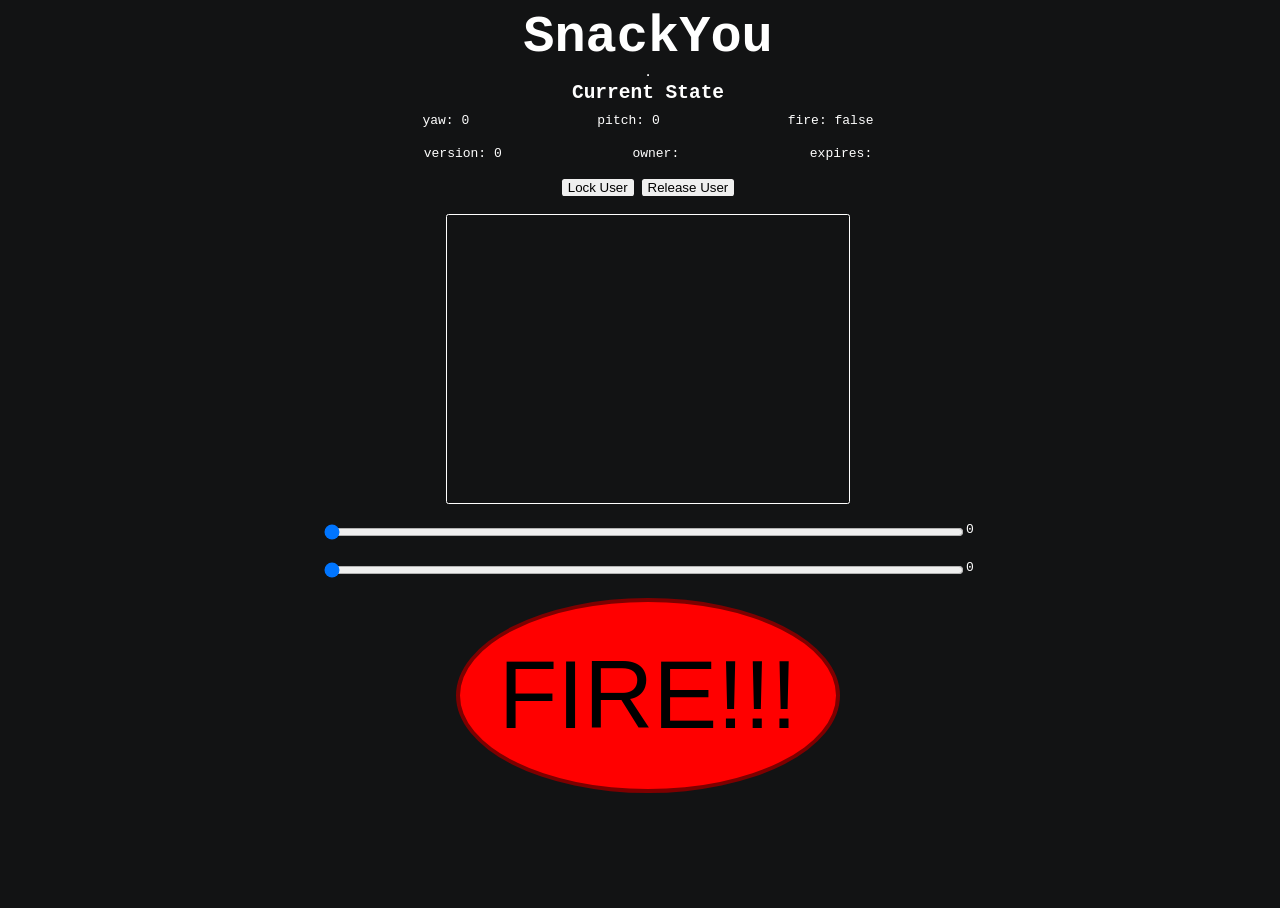
<file: App/index.html>
<!DOCTYPE html>
<html lang="en">
<head>
    <meta charset="UTF-8">
    <meta name="viewport" content="width=device-width, initial-scale=1.0">
    <title>SnackYou</title>
    <link rel="stylesheet" href="style.css">
</head>
<body>
    <div class="header">SnackYou</div>
    <hr>
    <div class="subhead">Current State</div>
    <div class="statebox">
        <div class="staterow">
            <div class="state" id="yaw">yaw: </div>
            <div class="state" id="pitch">pitch: </div>
            <div class="state" id="fire">fire: </div>
        </div>
        <div class="staterow">
            <div class="state" id="version">version: </div>
            <div class="state" id="owner">owner: </div>
            <div class="state" id="expires">expires: </div>
        </div>
    </div>
    <div class="lockbox">
        <button id="lock">Lock User</button>
        <button id="release">Release User</button>
    </div>
    <div class="response" id="response"></div>
    <div class="slidecontainer">
        <input type="range" min="0" max="360" value="0" class="slider" id="yawSlider">
        <div class="state" id="yawDisplay"></div>
    </div>
    <div class="slidecontainer">
        <input type="range" min="0" max="360" value="0" class="slider" id="pitchSlider">
        <div class="state" id="pitchDisplay"></div>
    </div>
    <button class="firebutton" id="fireButton">FIRE!!!</button>
    <script src="api.js"></script>
</body>
</html>
</file>
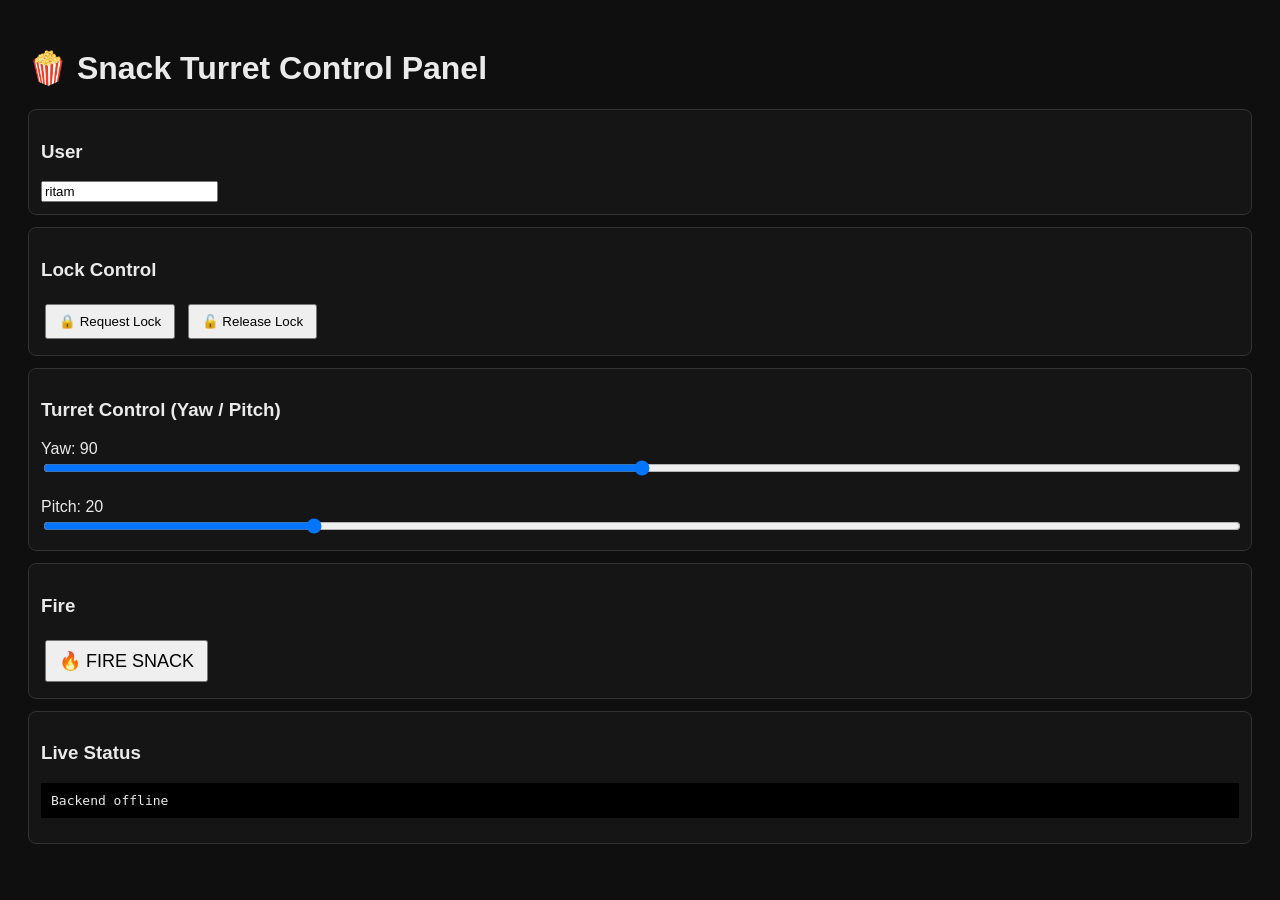
<file: App/test_ui.html>
<!DOCTYPE html>
<html>

<head>
    <meta charset="UTF-8">
    <title>Snack Turret Test UI</title>

    <style>
        body {
            font-family: Arial;
            background: #0f0f0f;
            color: #eaeaea;
            padding: 20px;
        }

        .card {
            border: 1px solid #333;
            padding: 12px;
            margin-bottom: 12px;
            border-radius: 8px;
            background: #151515;
        }

        button {
            padding: 8px 12px;
            margin: 4px;
            cursor: pointer;
        }

        input[type="range"] {
            width: 100%;
        }

        pre {
            background: #000;
            padding: 10px;
            overflow: auto;
        }

        .row {
            display: flex;
            gap: 10px;
        }

        .col {
            flex: 1;
        }
    </style>
</head>

<body>

    <h1>🍿 Snack Turret Control Panel</h1>

    <script>
        const BASE_URL = "http://localhost:8080"; // CHANGE THIS

        let user = "ritam";
        let yaw = 90;
        let pitch = 20;

        async function requestLock() {
            const res = await fetch(`${BASE_URL}/api/lock`, {
                method: "POST",
                headers: { "Content-Type": "application/json" },
                body: JSON.stringify({ user })
            });
            console.log(await res.json());
        }

        async function releaseLock() {
            const res = await fetch(`${BASE_URL}/api/lock?user=${user}`, {
                method: "DELETE",
            });

            console.log(await res.json());
        }

        async function updateState() {
            const res = await fetch(`${BASE_URL}/api/state`, {
                method: "PUT",
                headers: { "Content-Type": "application/json" },
                body: JSON.stringify({
                    user,
                    yaw: Number(yaw),
                    pitch: Number(pitch)
                })
            });

            console.log(await res.json());
        }

        async function fire() {
            const res = await fetch(`${BASE_URL}/api/fire`, {
                method: "POST",
                headers: { "Content-Type": "application/json" },
                body: JSON.stringify({ user })
            });

            console.log(await res.json());
        }

        async function getStatus() {
            try {
                const res = await fetch(`${BASE_URL}/api/state`);
                const data = await res.json();

                document.getElementById("status").innerText =
                    JSON.stringify(data, null, 2);
            } catch (e) {
                document.getElementById("status").innerText = "Backend offline";
            }
        }

        setInterval(getStatus, 200);
    </script>

    <div class="card">
        <h3>User</h3>
        <input value="ritam" oninput="user=this.value" />
    </div>

    <div class="card">
        <h3>Lock Control</h3>
        <button onclick="requestLock()">🔒 Request Lock</button>
        <button onclick="releaseLock()">🔓 Release Lock</button>
    </div>

    <div class="card">
        <h3>Turret Control (Yaw / Pitch)</h3>

        <label>Yaw: <span id="yawVal">90</span></label>
        <input type="range" min="0" max="180" value="90"
            oninput="yaw=this.value; document.getElementById('yawVal').innerText=yaw; updateState()" />

        <br><br>

        <label>Pitch: <span id="pitchVal">20</span></label>
        <input type="range" min="0" max="90" value="20"
            oninput="pitch=this.value; document.getElementById('pitchVal').innerText=pitch; updateState()" />
    </div>

    <div class="card">
        <h3>Fire</h3>
        <button onclick="fire()" style="font-size:18px;">🔥 FIRE SNACK</button>
    </div>

    <div class="card">
        <h3>Live Status</h3>
        <pre id="status">loading...</pre>
    </div>

</body>

</html>
</file>
<file: App/style.css>
html, body {
    height: 100%;
    width: 100%;
    overflow: hidden;
}

body {
    background-color: #121314;
    color: #fff;
    display: flex;
    flex-direction: column;
    align-items: center;
    font-family: monospace;
}
button {
    border: none;
    border-radius: 0.2vw;
}
.header {
    font-size: 4em;
    font-weight: bolder;
}
.subhead {
    font-size: 1.5em;
    font-weight: bold;
    padding-bottom: 1vh;
}
.staterow {
    display: flex;
    flex-direction: row;
    justify-content: space-around;
    gap: 10vw;
    width: 100%;
    padding-bottom: 2vh;
}
.lockbox {
    margin-bottom: 2vh;
}
.response {
    display: flex;
    border: 1px solid #fff;
    border-radius: 0.2vw;
    padding: 1vh;
    width: 30%;
    height: 30%;
    margin-bottom: 2vh;
}
.slidecontainer {
    display: flex;
    justify-content: center;
    margin-bottom: 2vh;
    width: 100%;
}
.slider {
    width: 50%;
}
.firebutton {
    background-color: red;
    font-size: 6em;
    padding: 3vw;
    border-radius: 100%;
    border: 4px solid rgb(125, 0, 0);
}
</file>
